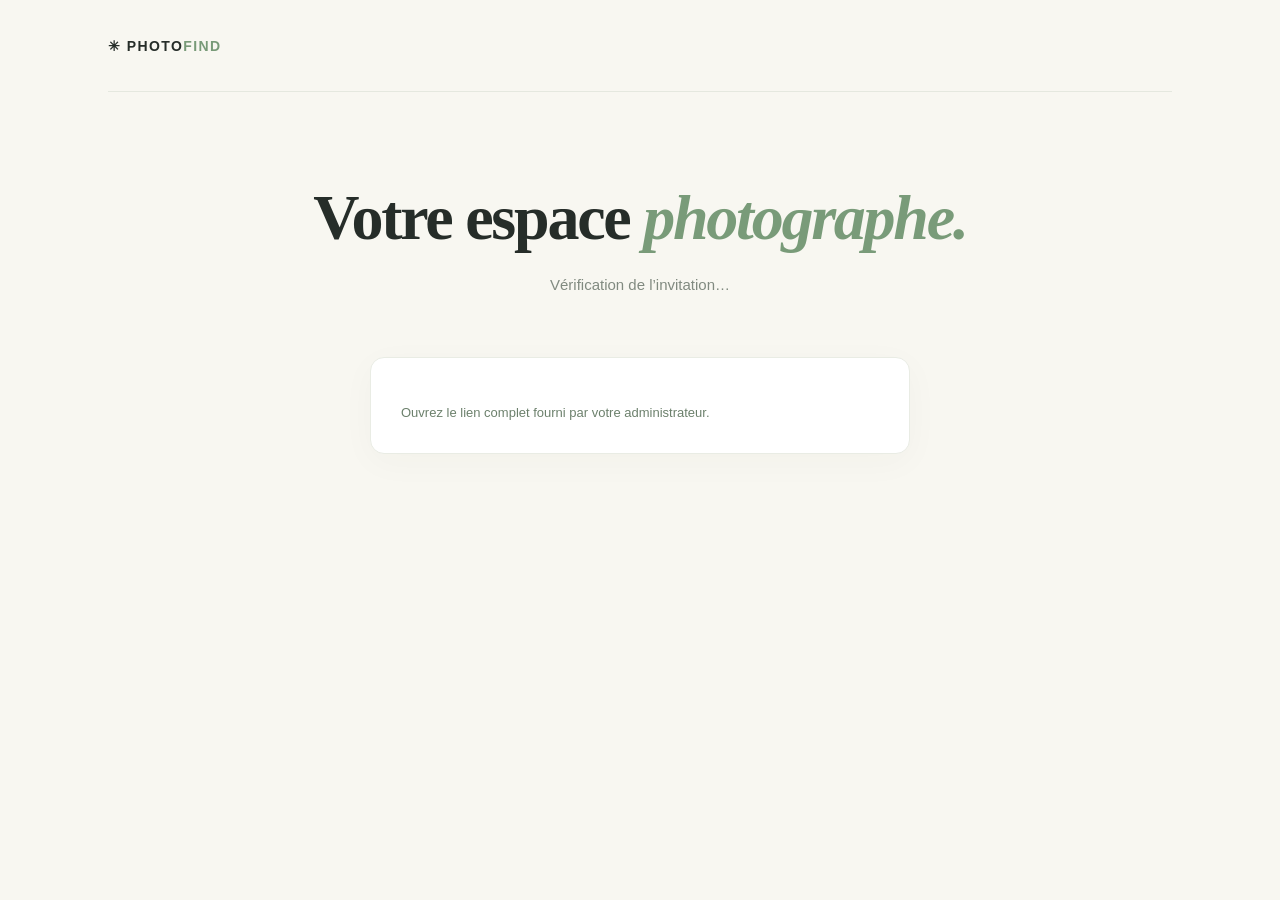
<file: static/invite.html>
<!doctype html><html lang="fr"><head><meta charset="utf-8"><meta name="viewport" content="width=device-width,initial-scale=1"><title>PhotoFind — invitation</title><link rel="stylesheet" href="/static/style.css?v=9"></head><body><main><header><div class="brand">✳ PHOTO<span>FIND</span></div></header><section class="hero"><h1>Votre espace <em>photographe.</em></h1><p id="invite-description">Vérification de l’invitation…</p></section><section class="card client-card"><form id="register-form" class="account-form" hidden><label>Choisissez votre identifiant<input name="username" required minlength="3" maxlength="64" autocomplete="username"></label><label>Choisissez votre mot de passe<input name="password" type="password" required minlength="8" maxlength="256" autocomplete="new-password"></label><label>Confirmez le mot de passe<input name="confirmation" type="password" required minlength="8" maxlength="256" autocomplete="new-password"></label><button class="button">Créer mon compte</button></form><p id="register-status" class="status" role="status"></p><a id="register-login" href="/login" hidden>Se connecter</a></section></main><script src="/static/invite.js?v=11"></script></body></html>
</file>
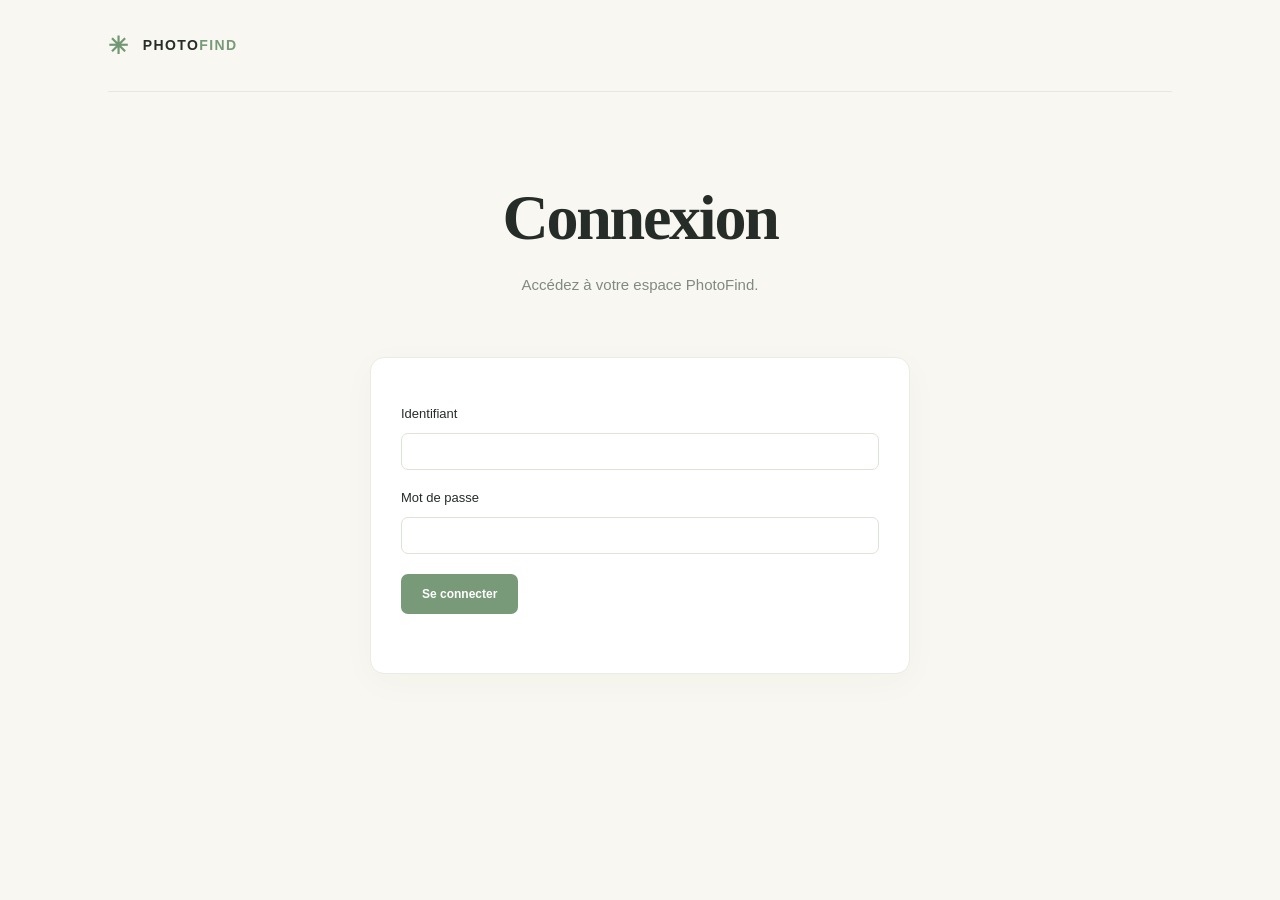
<file: static/login.html>
<!doctype html><html lang="fr"><head><meta charset="utf-8"><meta name="viewport" content="width=device-width,initial-scale=1"><title>PhotoFind — connexion</title><link rel="stylesheet" href="/static/style.css?v=4"></head><body><main><header><div class="brand"><span class="logo">✳</span> PHOTO<span>FIND</span></div></header><section class="hero"><h1>Connexion</h1><p>Accédez à votre espace PhotoFind.</p></section><section class="card client-card"><form id="login-form" class="account-form"><label>Identifiant<input name="username" autocomplete="username" required maxlength="64"></label><label>Mot de passe<input name="password" type="password" autocomplete="current-password" required maxlength="256"></label><button class="button" type="submit">Se connecter</button><p id="login-status" class="status" role="status"></p></form></section></main><script src="/static/login.js?v=1"></script></body></html>
</file>
<file: static/style.css>
:root{font-family:'DM Sans',sans-serif;color:#262d29;background:#f8f7f1}*{box-sizing:border-box}body{margin:0}main{max-width:1120px;margin:auto;padding:0 28px}header{height:92px;display:flex;align-items:center;justify-content:space-between;border-bottom:1px solid #e5e8df}.brand{font-weight:700;letter-spacing:.1em;font-size:14px}.brand span:not(.logo),footer span{color:#789a78}.logo{font-size:24px;color:#729873;margin-right:8px;vertical-align:middle}.badge,.eyebrow{font-size:10px;letter-spacing:.17em;font-weight:700;color:#789578}.badge{border:1px solid #dbe4d7;padding:9px 12px;border-radius:20px}.hero{text-align:center;padding:72px 0 60px}.hero h1{font:700 clamp(38px,6vw,64px)/1.12 'Playfair Display',Georgia,serif;letter-spacing:-.035em;margin:18px 0}.hero h1 em{color:#799b79}.hero p{color:#818a80;line-height:1.7;max-width:470px;margin:auto;font-size:15px}.steps{display:grid;grid-template-columns:repeat(2,minmax(0,1fr));gap:22px}.card{min-width:0;background:white;border:1px solid #e9ece4;border-radius:14px;padding:30px;box-shadow:0 8px 35px #34452908}.card-head{display:flex;gap:15px;align-items:flex-start}.step{background:#eef4eb;color:#799779;font-size:12px;font-weight:700;padding:10px;border-radius:9px}.card h2,.results h2{font:600 23px 'Playfair Display',Georgia,serif;margin:0 0 7px}.card p{margin:0;color:#949b91;font-size:13px}.drop{border:1px dashed #c9d8c5;border-radius:10px;background:#fafcf9;min-height:180px;display:flex;align-items:center;justify-content:center;flex-direction:column;gap:9px;margin-top:25px;cursor:pointer}.icon,.face{font-size:25px;color:#789a78;background:#edf4eb;width:46px;height:46px;border-radius:50%;display:grid;place-items:center}.drop strong{font-size:13px}.drop small,.selfie-box small{font-size:11px;color:#a1aaa0}input[type=file]{position:absolute;width:1px;height:1px;opacity:0}.library{display:flex;justify-content:space-between;align-items:center;margin-top:24px;font-size:12px;font-weight:700;color:#6f7d70}.text-button{background:none;border:0;color:#9c7770;cursor:pointer;font:inherit}.thumbs{display:flex;flex-wrap:wrap;gap:8px;margin-top:12px}.thumb{width:62px;height:62px;flex:0 0 62px}.thumb img{width:62px;height:62px;object-fit:cover;border-radius:7px}.selfie-box{margin-top:25px;min-height:180px;display:flex;align-items:center;justify-content:center;flex-direction:column;gap:16px}.face{font-size:30px}.button{display:inline-block;background:#789a78;color:white;border-radius:7px;padding:13px 21px;font-size:12px;font-weight:700;cursor:pointer}.button:hover{background:#668967}.status{overflow-wrap:anywhere;margin-top:15px!important;line-height:1.5;color:#6c806c!important}.results{padding:65px 0}.results-head{display:flex;justify-content:space-between;align-items:end;margin-bottom:22px}.results h2{margin-top:10px;font-size:30px}.results-head>span{font-size:12px;color:#8d978b}.grid{display:grid;grid-template-columns:repeat(auto-fill,minmax(200px,1fr));gap:18px}.result{overflow:hidden;background:white;border:1px solid #e9ece4;border-radius:10px}.result img{width:100%;height:200px;object-fit:cover}.result-details{padding:12px;display:flex;flex-direction:column;gap:8px;font-size:12px;overflow-wrap:anywhere}.result-details a{color:#668b67;font-weight:700;text-decoration:none}footer{margin-top:65px;border-top:1px solid #e5e8df;padding:28px 0;color:#a0a9a0;font-size:11px;letter-spacing:.03em}footer span{margin:0 4px}@media(max-width:700px){main{padding:0 18px}header{height:72px}.hero{padding:55px 0 40px}.steps{grid-template-columns:1fr}.card{padding:22px}.hero h1 br{display:none}.results{padding:48px 0}.grid{grid-template-columns:repeat(2,minmax(0,1fr))}.result img{height:150px}}

.client-card{max-width:540px;margin:auto}.share-box{margin-top:25px}.share-result{margin-top:22px;display:flex;flex-direction:column;align-items:flex-start;gap:12px}.share-result[hidden]{display:none}.share-result label{font-size:12px;font-weight:700;color:#6f7d70}.share-result input{width:100%;min-width:0;padding:12px;border:1px solid #dbe4d7;border-radius:7px;font:inherit;font-size:13px}.share-actions{display:flex;align-items:center;flex-wrap:wrap;gap:16px}.button{border:0;font-family:inherit}.text-link{font-size:12px;color:#668b67;font-weight:700}.client-qr{width:180px;height:180px;max-width:100%;image-rendering:pixelated}.share-result small{color:#818a80;line-height:1.5}
.account-admin{margin-top:28px}.account-form{display:flex;flex-direction:column;gap:14px;margin-top:18px;align-items:flex-start}.account-form label{display:flex;flex-direction:column;gap:6px;font-size:13px;width:100%}.account-form input{width:100%;padding:12px;border:1px solid #dbe4d7;border-radius:7px;font:inherit}.account-admin[hidden]{display:none}
.thumb{position:relative}.thumb-remove{position:absolute;right:2px;top:2px;border:0;border-radius:50%;width:22px;height:22px;color:white;background:#7c4039;cursor:pointer;font-size:18px;line-height:20px}
[hidden]{display:none!important}.brand{text-decoration:none;color:inherit}nav{display:flex;gap:18px;align-items:center}nav a{color:#668b67;font-size:13px}.workspace{margin-top:24px}.inline-form{display:flex;flex-wrap:wrap;align-items:end;gap:12px;margin:16px 0}label{font-size:13px}input:not([type=file]):not([type=checkbox]),select{display:block;padding:10px;border:1px solid #dbe4d7;border-radius:7px;font:inherit;max-width:100%;margin:6px 0}select{width:100%}.inline-form label{flex:1;min-width:170px}.share-actions{margin:12px 0}progress{width:100%;margin-top:15px;accent-color:#789a78}.upload-details{max-height:180px;overflow:auto;font-size:12px;overflow-wrap:anywhere;padding-left:20px}.accounts{display:grid;gap:20px}.permissions{display:flex;flex-wrap:wrap;gap:12px;margin:14px 0}.permissions label{display:flex;align-items:center;gap:5px}#links,#members{padding-left:20px;font-size:13px;overflow-wrap:anywhere}#links li,#members li{margin:10px 0}button:disabled{opacity:.55;cursor:wait}h3{font-size:16px;margin-top:25px}.upload-actions{margin:12px 0}
.gallery-heading{display:flex;align-items:center;justify-content:space-between;gap:16px;flex-wrap:wrap}.gallery-heading h2{margin:0}.gallery-list{list-style:none;padding:0;margin:24px 0 0;display:grid;gap:12px}.gallery-row{display:flex;align-items:center;gap:16px;background:#f0f1ee;border:1px solid #e2e5df;border-radius:10px;padding:12px;width:100%;text-align:left;color:inherit;cursor:pointer;font:inherit}.gallery-row:hover,.gallery-row[aria-current=true]{background:#e7ece3;border-color:#789a78}.gallery-row img,.gallery-placeholder{width:72px;height:72px;flex-shrink:0;object-fit:cover;border-radius:7px}.gallery-placeholder{display:grid;place-items:center;background:#e2e5df;color:#899284;font-size:32px}.gallery-row strong,.gallery-row small{display:block;overflow-wrap:anywhere}.gallery-row small{margin-top:7px;color:#758071;font-size:12px}dialog{border:1px solid #dbe4d7;border-radius:14px;padding:30px;max-width:440px;width:calc(100% - 36px);color:#262d29}dialog::backdrop{background:#18231966}dialog .account-form{margin:0}.thumb-cover{position:absolute;bottom:2px;left:2px;border:0;border-radius:4px;background:#fff;color:#536f4f;cursor:pointer;font-size:15px}
.photo-open{display:block;border:0;padding:0;background:none;width:100%;height:100%;cursor:zoom-in}.result>.photo-open{height:200px}.photo-open img{display:block}.photo-viewer{background:#151916;color:white;border:0;width:min(1200px,96vw);max-width:96vw;max-height:96vh;padding:18px}.photo-viewer::backdrop{background:#000d}.photo-viewer>img{display:block;width:100%;max-height:72vh;object-fit:contain}.viewer-toolbar,.viewer-navigation{display:flex;justify-content:space-between;align-items:center;gap:16px;margin:10px 0}.photo-viewer button,.photo-viewer a{background:#303a32;border:0;border-radius:7px;color:white;padding:10px 14px;font:inherit;cursor:pointer;text-decoration:none}.gallery-row{text-decoration:none}#gallery-workspace{margin-top:30px}#results-section{scroll-margin-top:12px}@media(max-width:700px){.result>.photo-open{height:150px}.viewer-toolbar,.viewer-navigation{gap:8px;font-size:12px}}
:is(.client-page,.gallery-themed){background:var(--brand-background,#f8f7f1)}:is(.client-page,.gallery-themed) .button{background:var(--brand-accent,#789a78)}:is(.client-page,.gallery-themed) .result-details a,:is(.client-page,.gallery-themed) .eyebrow{color:var(--brand-accent,#789a78)}.gallery-logo{display:block;max-width:200px;max-height:58px;object-fit:contain}#gallery-branding input[type=file]{position:static;width:auto;height:auto;opacity:1;display:block;margin:12px 0}
.drop-overlay{position:fixed;inset:0;z-index:100;background:#111d15df;display:grid;place-items:center;color:white;pointer-events:none;text-align:center;font-size:20px}.drop-overlay>div{border:3px dashed #b4d2af;border-radius:20px;padding:60px;max-width:90vw}.drop-overlay strong{font-size:32px}.upload-toast{position:fixed;bottom:20px;right:20px;z-index:50;background:#fff;border:1px solid #dbe4d7;border-radius:14px;box-shadow:0 12px 50px #0003;padding:20px;width:min(420px,calc(100vw - 32px));max-height:60vh;overflow:auto}.upload-toast .upload-details{max-height:180px}.upload-toast .status{margin-top:12px!important}
:is(.client-page,.gallery-themed){color:var(--brand-ink,#262d29)}:is(.client-page,.gallery-themed) .card{color:#262d29}:is(.client-page,.gallery-themed) .button{color:var(--brand-button-ink,#fff)}:is(.client-page,.gallery-themed) .result-details a{color:var(--brand-link,#668b67)}:is(.client-page,.gallery-themed) .hero p{color:inherit;opacity:.75}
.photographer-header{height:auto;min-height:92px;flex-wrap:wrap;gap:12px;padding:18px 0}

body.gallery-themed{min-height:100vh;background:var(--brand-background,#f8f7f1);color:var(--brand-ink,#262d29)}.gallery-themed .button{background:var(--brand-accent,#789a78);color:var(--brand-button-ink,#fff)}.gallery-themed .badge{color:inherit;border-color:var(--brand-accent,#789a78);background:transparent}.gallery-themed .icon,.gallery-themed .face,.gallery-themed .thumb-cover{color:var(--brand-link,#668b67)}.gallery-themed progress{accent-color:var(--brand-accent,#789a78)}.gallery-themed .drop{border-color:var(--brand-accent,#789a78)}.gallery-themed nav a,.gallery-themed #gallery-workspace>.text-link{color:inherit}.gallery-themed .step{color:var(--brand-link,#668b67)}

.gallery-themed .upload-toast{color:#262d29}
</file>
